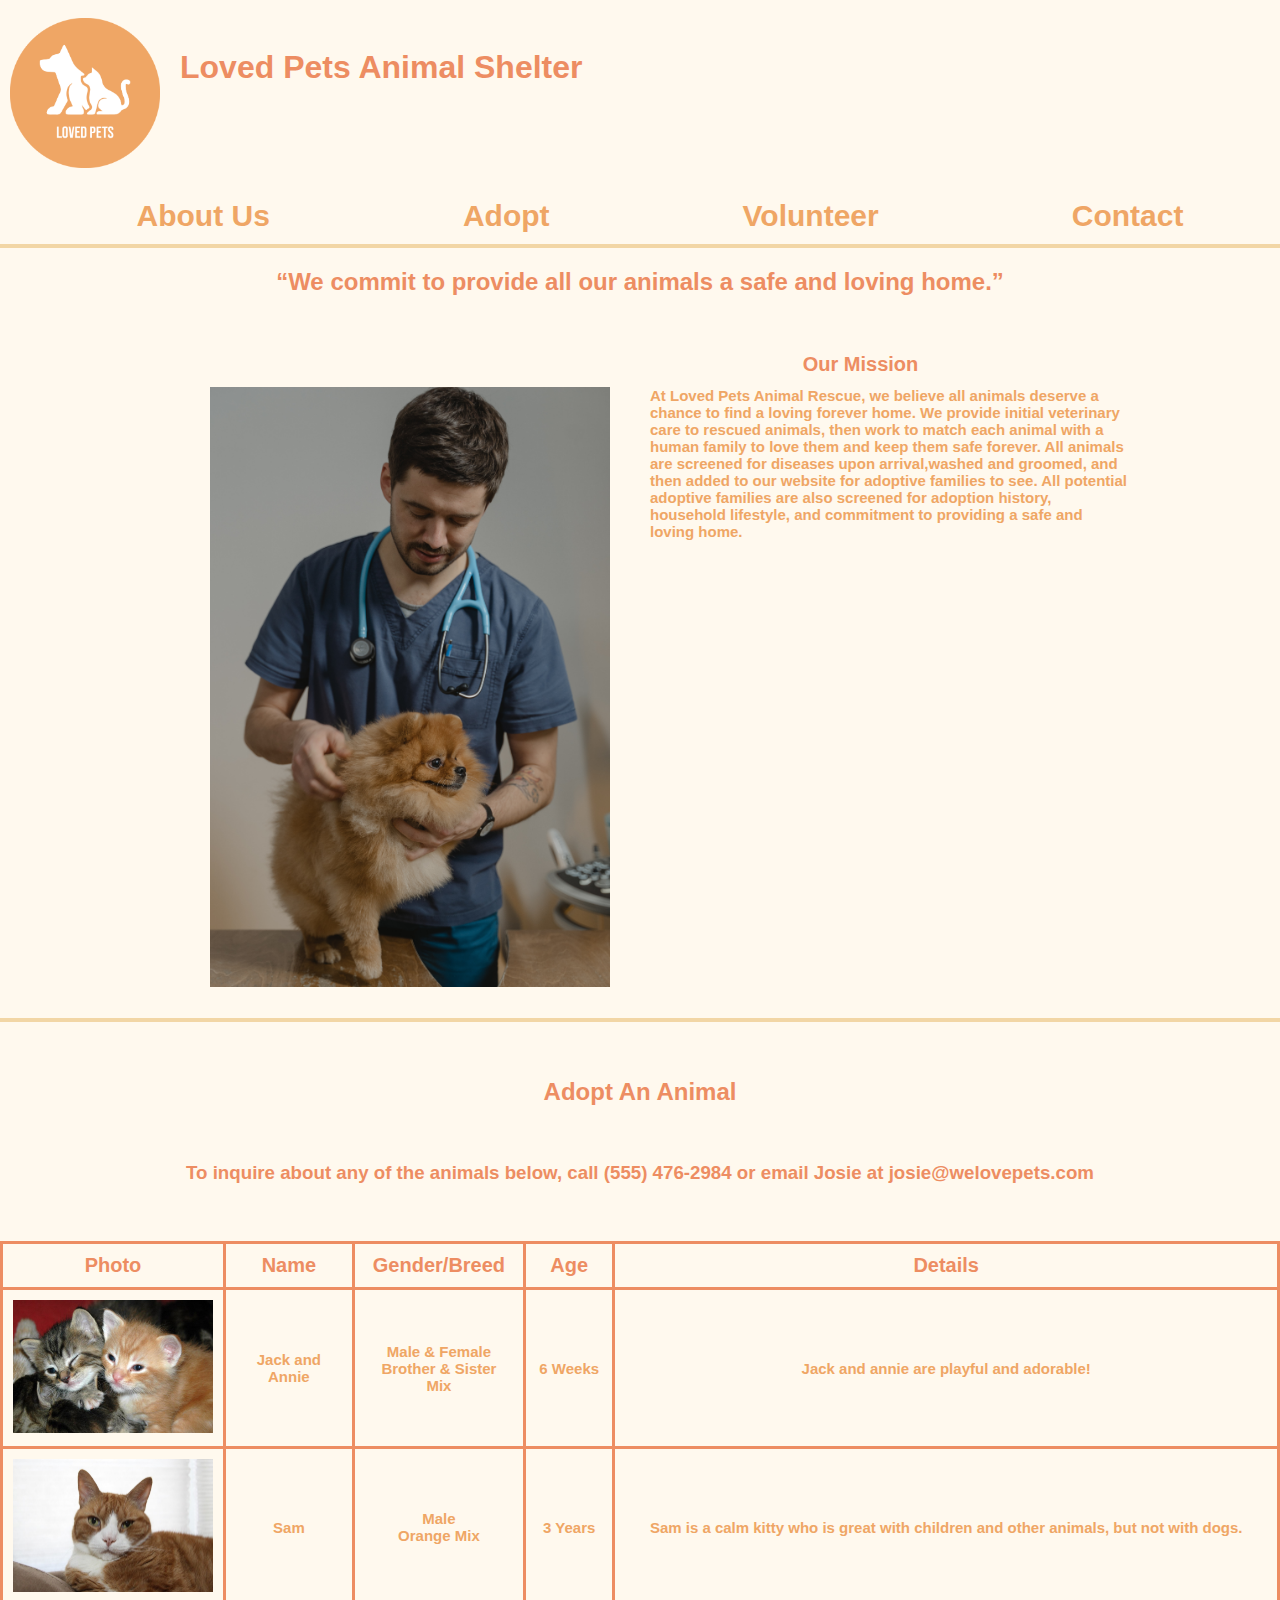
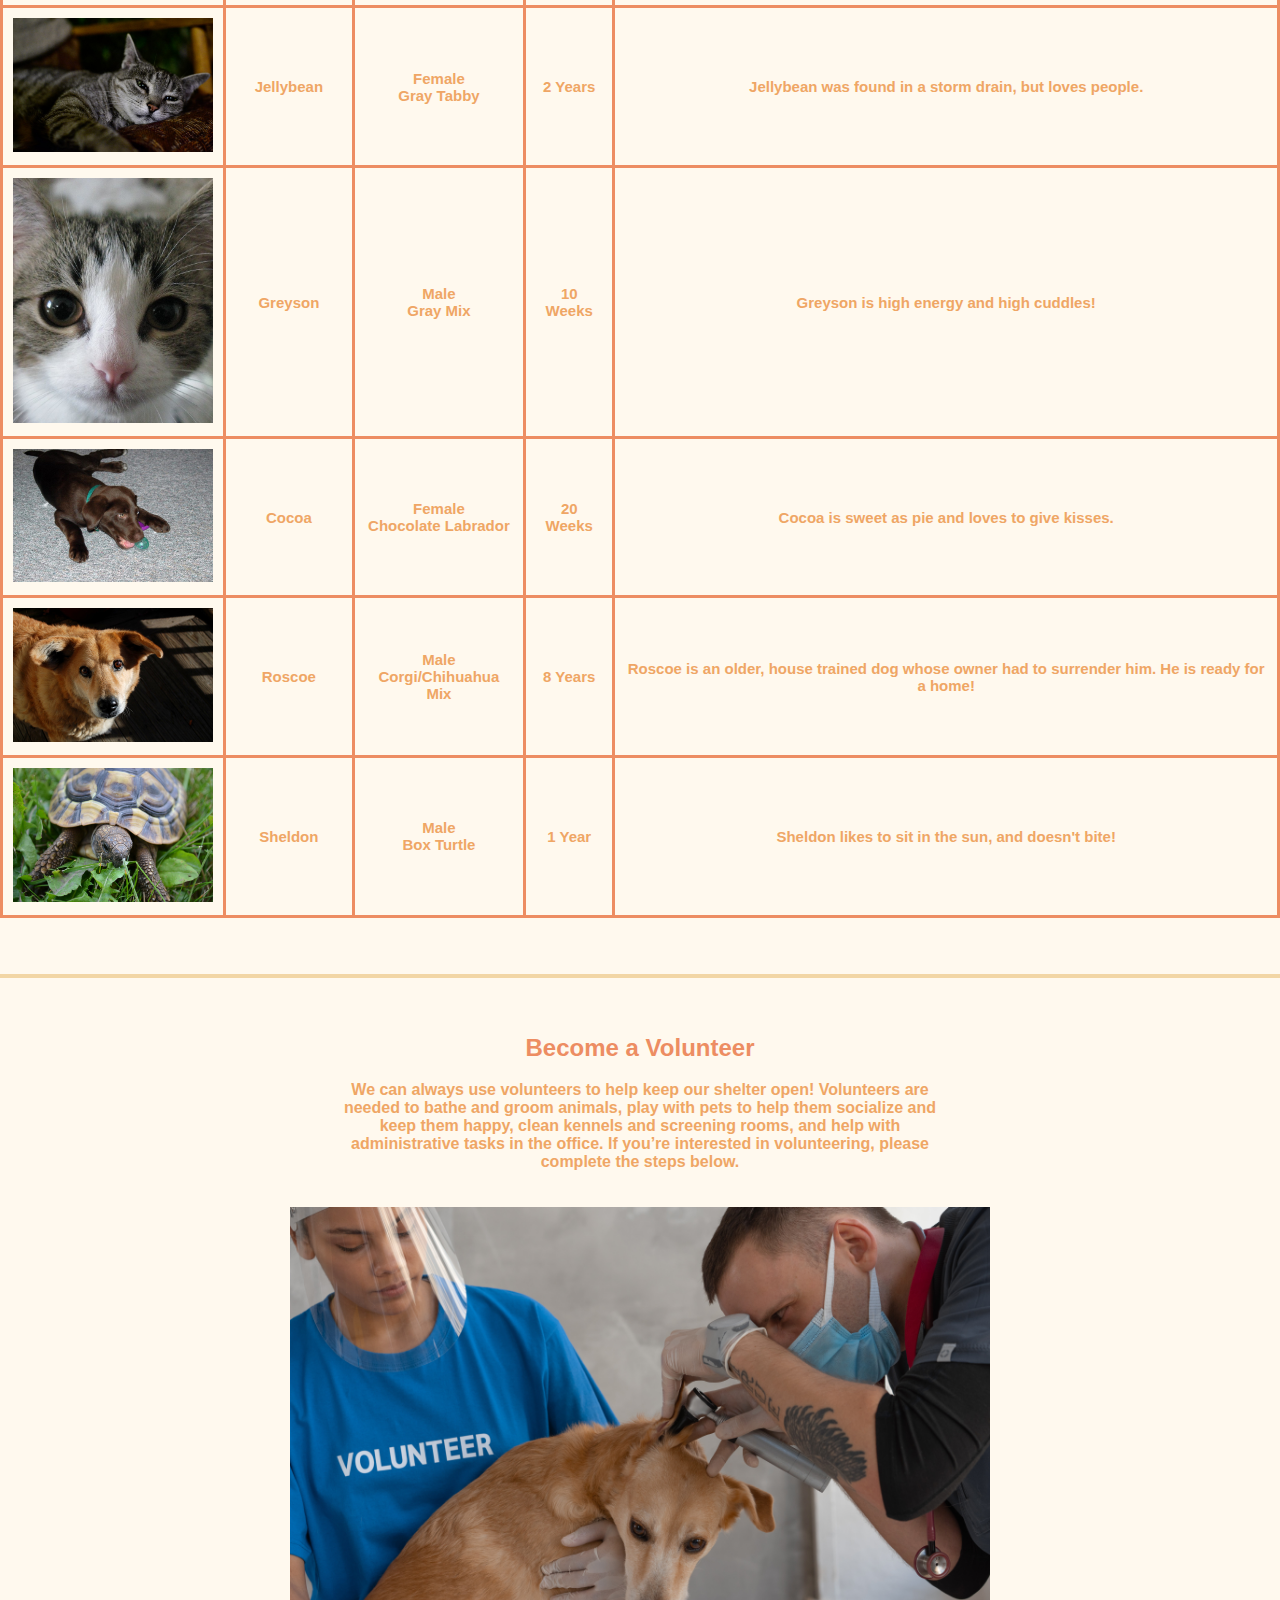
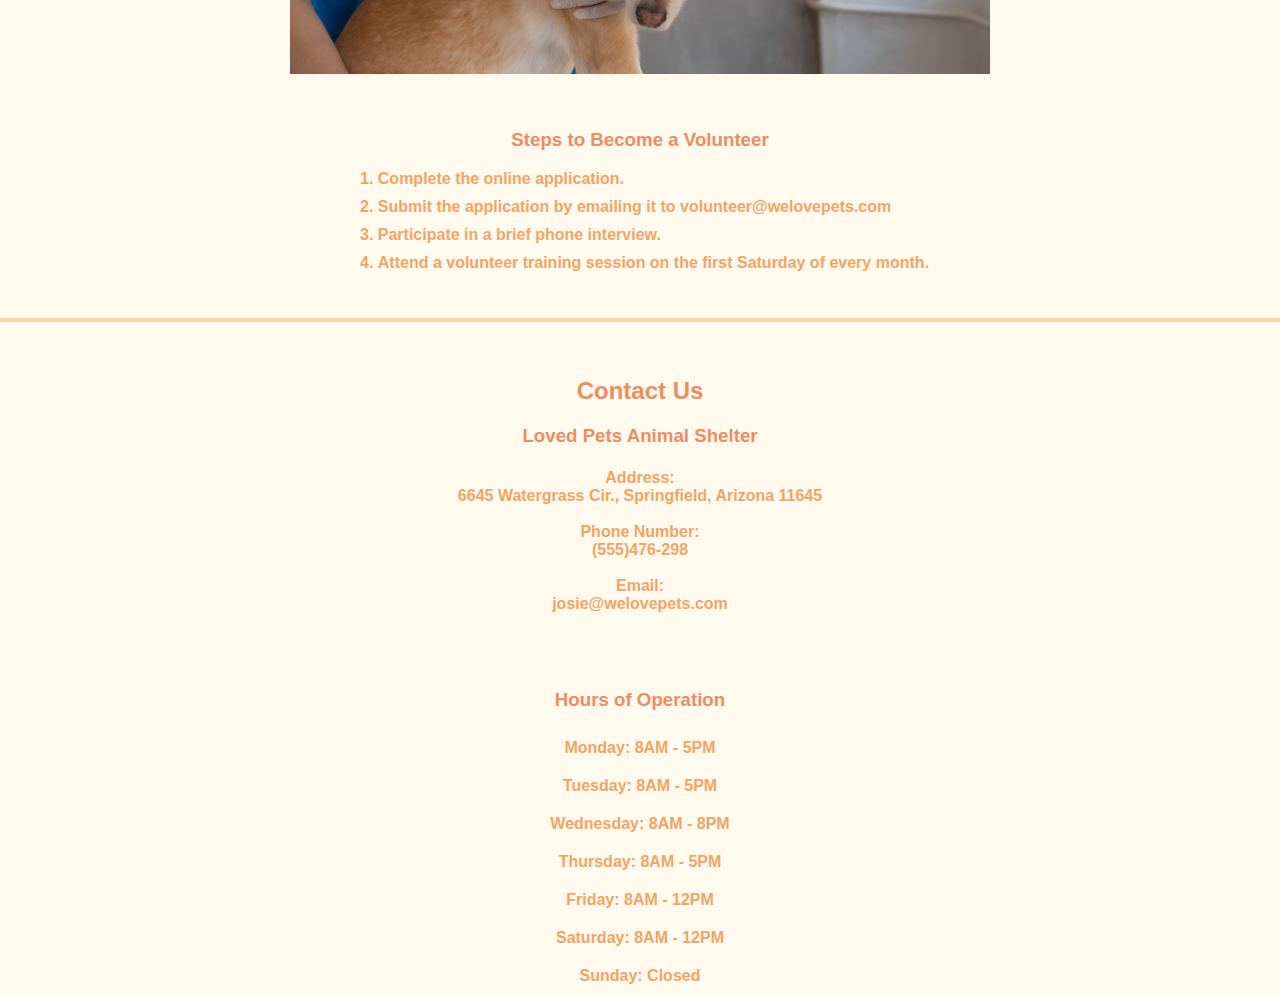
<file: index.html>
<!DOCTYPE html>
<html lang="en">
  <head>
    <title>Loved Pets Animal Shelter</title>
    <link rel="stylesheet" href="style.css">
    <link rel="icon" type="image/x-icon" href="assets/circle-medium-orange.png">
  </head>

  <body>
    <div class="container">
      <header>
        <div id="banner">
          <div id="logoandname">
            <img src="assets/circle-medium-orange.png" alt="Loved Pets Logo">
            <h1>Loved Pets Animal Shelter</h1>
          </div>
        </div>
      </header>
      
      <nav class="navbar">
          <ul>
            <li><a href="#about">About Us</a></li>
            <li><a href="#adopt">Adopt</a></li>
            <li><a href="#volunteer">Volunteer</a></li>
            <li><a href="#contact">Contact</a></li>
          </ul>
        </nav>
      
      <section id="about">
        <div class="content">
          <h2>“We commit to provide all our animals a safe and loving home.”</h2>
          <br><br>
          <table>
            <tr>
              <th></th>
              <th>Our Mission</th>
            </tr>

            <tr>
              <td><img src="assets/images/vet_dog_examine_2.jpg" alt="vet dog examine"></td>
              <td>
                At Loved Pets Animal Rescue, we believe all animals deserve a chance to find a loving forever home. 
        
            We provide initial veterinary care to rescued animals, then work to match each animal with a human family to love them and keep them safe forever.
            
            All animals are screened for diseases upon arrival,washed and groomed, and then added to our website for adoptive families to see. 
            
            All potential adoptive families are also screened for adoption history, household lifestyle, and commitment to providing a safe and loving home.
              </td>
            </tr>
          </table>
          <br>
        </div>
      </section>

      <br><br>
      
      <section id="adopt">
        <div class="adoptcontent">
          <h2>Adopt An Animal</h2>
          <br>
          <h3>To inquire about any of the animals below, call (555) 476-2984 or email Josie at josie@welovepets.com</h3><br>
          <table id="animals">
            <tr>
              <th>Photo</th>
              <th>Name</th>
              <th>Gender/Breed</th>
              <th>Age</th>
              <th>Details</th>
            </tr>

            <tr>
              <td><img src="assets/cats/jack_and_annie.jpg" alt="Jack & Annie"></td>
              <td>Jack and Annie</td>
              <td>Male & Female <br> Brother & Sister <br> Mix</td>
              <td>6 Weeks</td>
              <td>Jack and annie are playful and adorable!</td>
            </tr>

            <tr>
              <td><img src="assets/cats/sam.jpg" alt="Sam"></td>
              <td>Sam</td>
              <td>Male <br> Orange Mix</td>
              <td>3 Years</td>
              <td>Sam is a calm kitty who is great with children and other animals, but not with dogs.</td>
            </tr>

            <tr>
              <td><img src="assets/cats/jellybean.jpg" alt="Jellybean"></td>
              <td>Jellybean</td>
              <td>Female <br> Gray Tabby</td>
              <td>2 Years</td>
              <td>Jellybean was found in a storm drain, but loves people.</td>
            </tr>

            <tr>
              <td><img src="assets/cats/greyson.jpg" alt="Greyson"></td>
              <td>Greyson</td>
              <td>Male <br> Gray Mix</td>
              <td>10 Weeks</td>
              <td>Greyson is high energy and high cuddles!</td>
            </tr>

            <tr>
              <td><img src="assets/dogs/cocoa.jpg" alt="Cocoa"></td>
              <td>Cocoa</td>
              <td>Female <br> Chocolate Labrador</td>
              <td>20 Weeks</td>
              <td>Cocoa is sweet as pie and loves to give kisses.</td>
            </tr>

            <tr>
              <td><img src="assets/dogs/rosco.jpg" alt="Roscoe"></td>
              <td>Roscoe</td>
              <td>Male <br> Corgi/Chihuahua Mix</td>
              <td>8 Years</td>
              <td>Roscoe is an older, house trained dog whose owner had to surrender him. He is ready for a home!</td>
            </tr>

            <tr>
              <td><img src="assets/other/sheldon.jpg" alt="Sheldon"></td>
              <td>Sheldon</td>
              <td>Male <br> Box Turtle</td>
              <td>1 Year</td>
              <td>Sheldon likes to sit in the sun, and doesn't bite!</td>
            </tr>
          </table>
          <br><br>
        </div>
      </section>

      <br><br>
      
      <section id="volunteer">
        <h2>Become a Volunteer</h2>
        <p>We can always use volunteers to help keep our shelter open! Volunteers are needed to bathe and groom animals, play with pets to help them socialize and keep them happy, clean kennels and screening rooms, and help with administrative tasks in the office. If you’re interested in volunteering, please complete the steps below.</p>
        <br><br>
        <img src="assets/images/vet_dog_ear.jpg" alt="vet dog ear">
        <br><br>
        <h3>Steps to Become a Volunteer</h3>
        <ol>
          <li>Complete the online application.</li>
          <li>Submit the application by emailing it to volunteer@welovepets.com</li>
          <li>Participate in a brief phone interview.</li>
          <li>Attend a volunteer training session on the first Saturday of every month.</li>
        </ol>
        <br><br>
      </section>
      
      <br><br>

      <footer>
        <section id="contact">
          <h2>Contact Us</h2>
  
          <h3>Loved Pets Animal Shelter</h3>
          <h4>
            Address: <br> 6645 Watergrass Cir., Springfield, Arizona 11645
            <br><br>
            Phone Number: <br> (555)476-298
            <br><br>
            Email: <br> josie@welovepets.com
          </h4>
          
          <br><br>
          
          <h3>Hours of Operation</h3>
          <ul>
            <li>Monday: 8AM - 5PM</li>
            <li>Tuesday: 8AM - 5PM</li>
            <li>Wednesday: 8AM - 8PM</li>
            <li>Thursday: 8AM - 5PM</li>
            <li>Friday: 8AM - 12PM</li>
            <li>Saturday: 8AM - 12PM</li>
            <li>Sunday: Closed</li>
          </ul>
        </section>
      </footer>

    </div>
  </body>
</html>
</file>
<file: style.css>
html body{
    height: 100%;
    margin: 0;
    padding: 0;
}
body{
    max-width: 100%;
    background-color: #FFF9EE;
    font-family: Verdana, Geneva, Tahoma, sans-serif;
    font-weight: bold;
}

#banner{
    height: 250px;
    display: inline;
    padding-top: 20px;
    padding-left: 20px;
}

#banner img{
    float: left;
    width: 150px;
    height: auto;
    padding-left: 10px;
}

#banner h1{
    position: relative;
    color: #ED8D62;
    font-weight: bold;
    padding-top: 10px;
}

#logoandname{
    display: flex;
    flex-direction: row;
    align-items: flex-start;
    gap: 20px;
}

.navbar{
    width: 100%;
    position: sticky;
    top: 0;
    margin: 0;
    z-index: 1000;
    text-align: center;
    border-bottom: 4px solid #F2D6A5;
    background-color: #FFF9EE;
    height: 60px;
}

.navbar ul{
    list-style-type: none;
    justify-content: space-around;
    display: flex;
}

.navbar ul li{
    display: inline;
    margin: 15px 15px;
    font-size: 30px;
}

.navbar ul li a{
    color: #EFA665;
    text-decoration: none;
    text-align: center;
}

.navbar ul li a:hover{
    text-decoration: underline;
}

.navbar ul li a:visited{
    text-decoration: underline;
}

.navbar ul li a:active{
    color: #ED8D62;
    text-decoration: underline;
}

.adoptcontent img{
    width: 200px;
    height: auto;
}

.adoptcontent table{
    border-collapse: collapse;
    width: 100%;
    margin: 20px 0;
}

.adoptcontent th, td{
    border: 3px solid #ED8D62;
    padding: 10px;
    text-align: center;
}

th{
    color: #ED8D62;
    font-size: 20px;
}

td{
    color: #EFA665;
    font-size: 15px;
}

.content table{
    border-collapse: collapse;
    border: none;
    width: 100%;
}

.content img{
    width: 400px;
    height: auto;
    padding-left: 200px;
}

.content th{
    border: none;
    padding-right: 200px;
}

.content td{
    max-width: 350px;
    text-align: left;
    vertical-align: top;
    word-wrap: break-word;
    border: none;
    padding-right: 150px;
}

.content{
    display: inline;
}

#volunteer p{
    color: #EFA665;
    max-width: 600px;
    text-align: center;
    margin: 0 auto;
}

#volunteer ol{
    list-style-position: inside;
    margin: 0 auto;
    text-align: left;
    max-width: 600px;
}

#volunteer ol li{
    text-align: left;
    margin: 10px 0;
    color: #EFA665;
}

#volunteer img{
    display: block;
    margin: 0 auto;
    width: 700px;
    height: auto;
}

#contact ul{
    display: flex;
    flex-direction: column;
    align-items: center;
    text-align: left;
    max-width: 600px;
    padding: 0;
    margin: 0 auto;
}

#contact ul li{
    list-style-type: none;
    margin: 10px 0;
    color: #EFA665;
}

h2, h3{
    color: #ED8D62;
    text-align: center;
}

h4{
    color: #EFA665;
    text-align: center;
}

#about{
    border-bottom: 4px solid #F2D6A5;
}

#adopt{
    border-bottom: 4px solid #F2D6A5;
}

#volunteer{
    border-bottom: 4px solid #F2D6A5;
}
</file>
